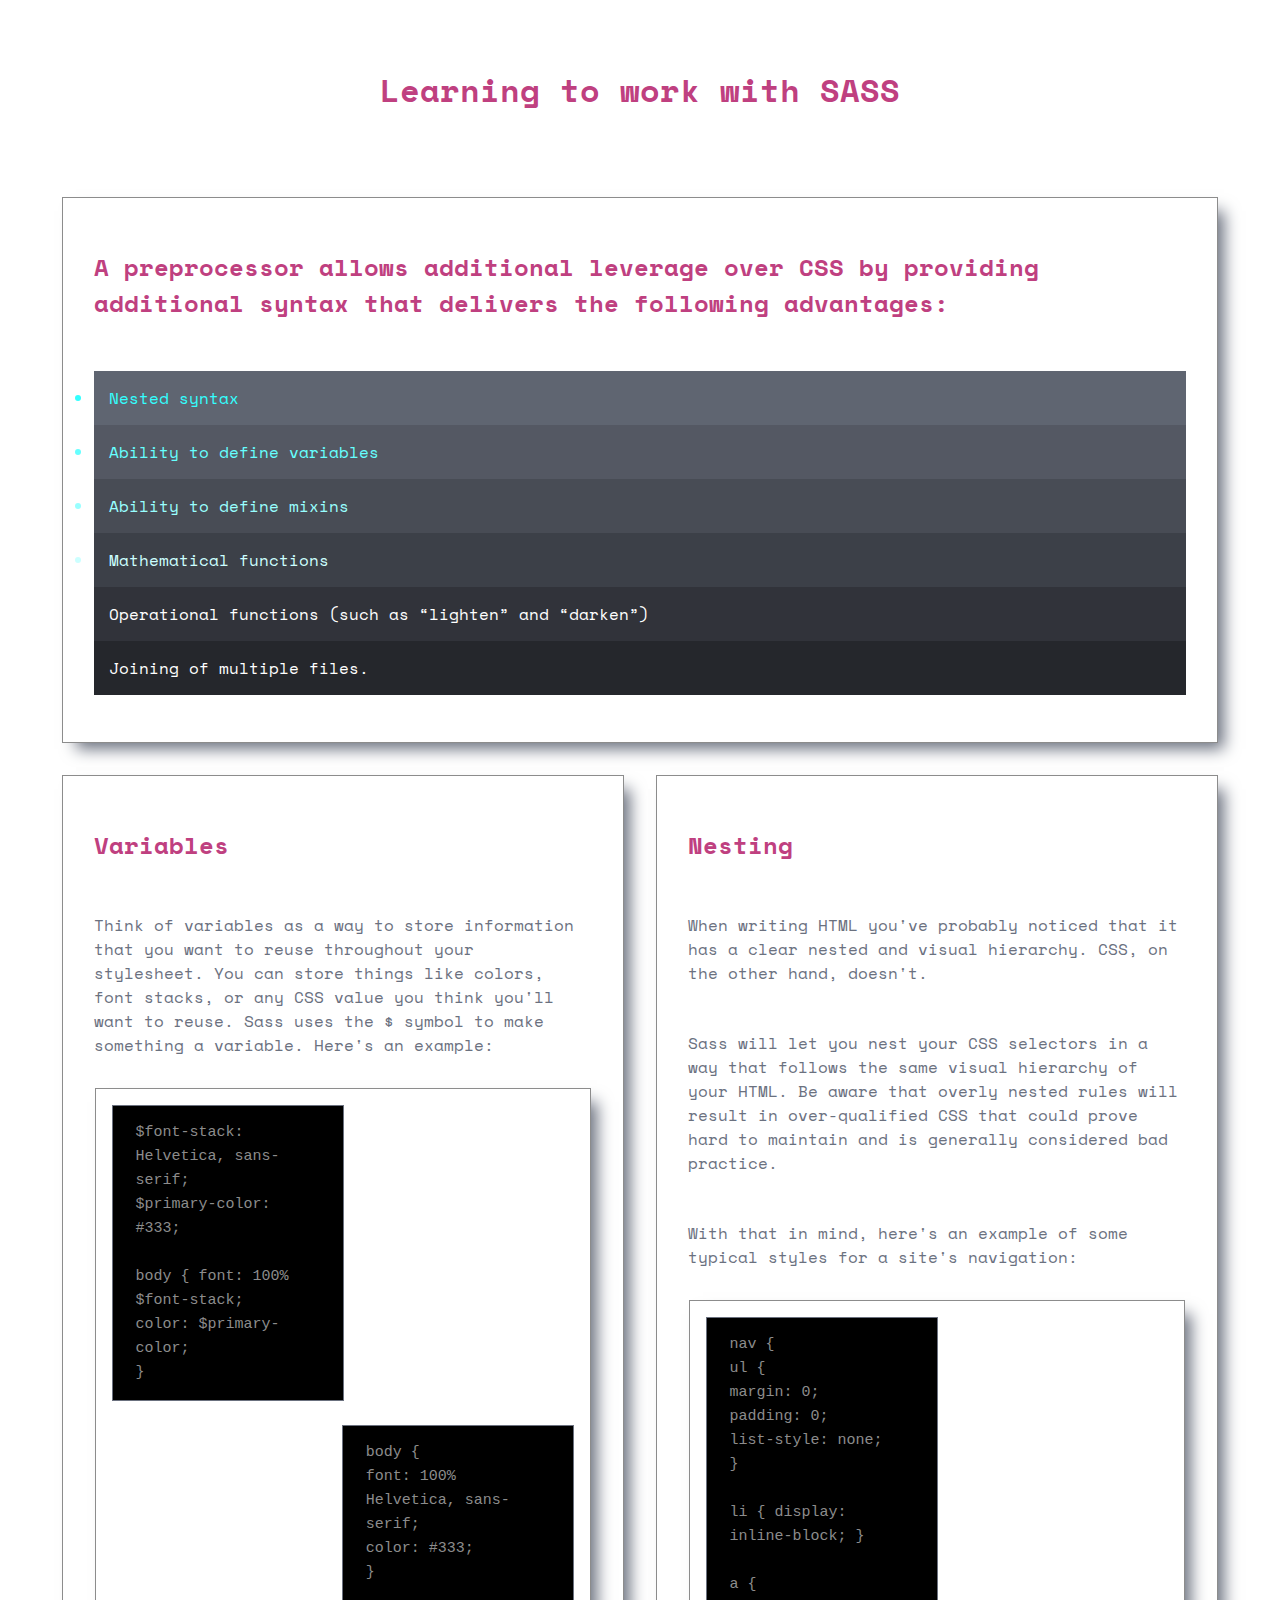
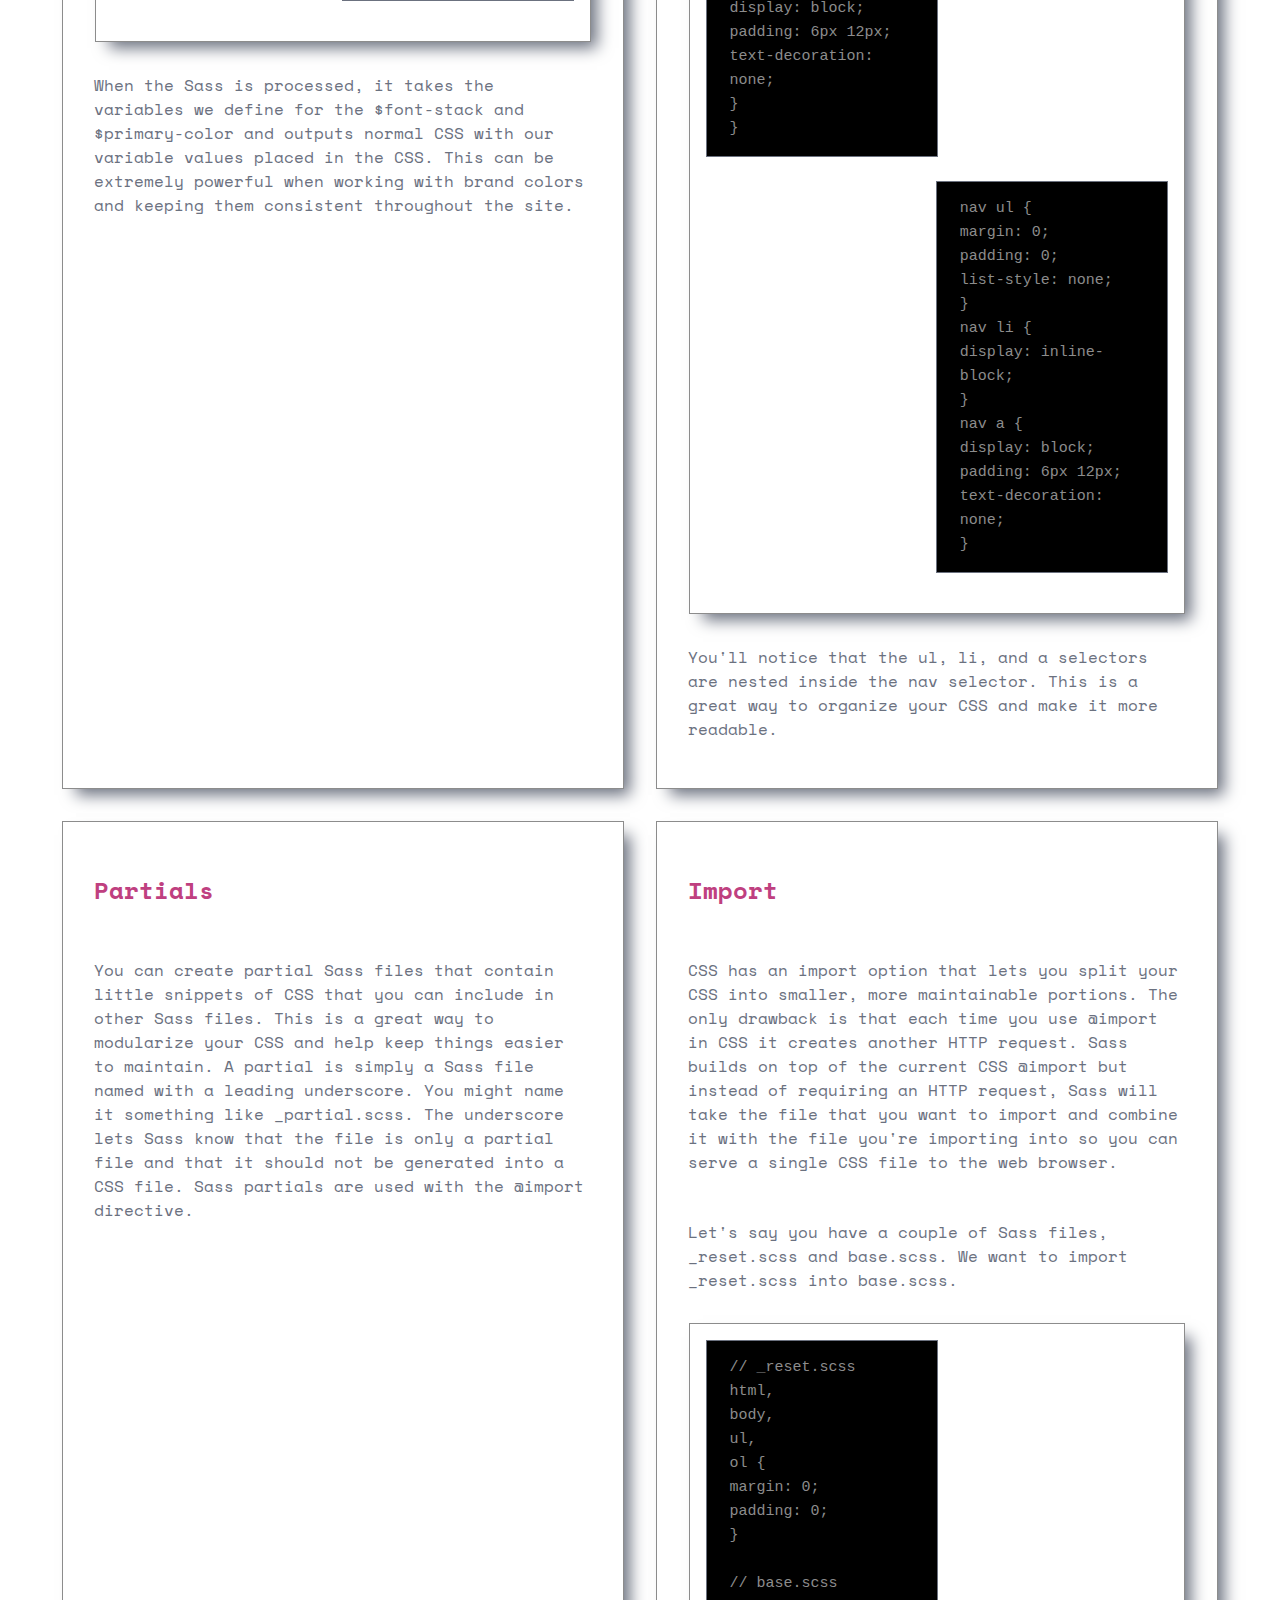
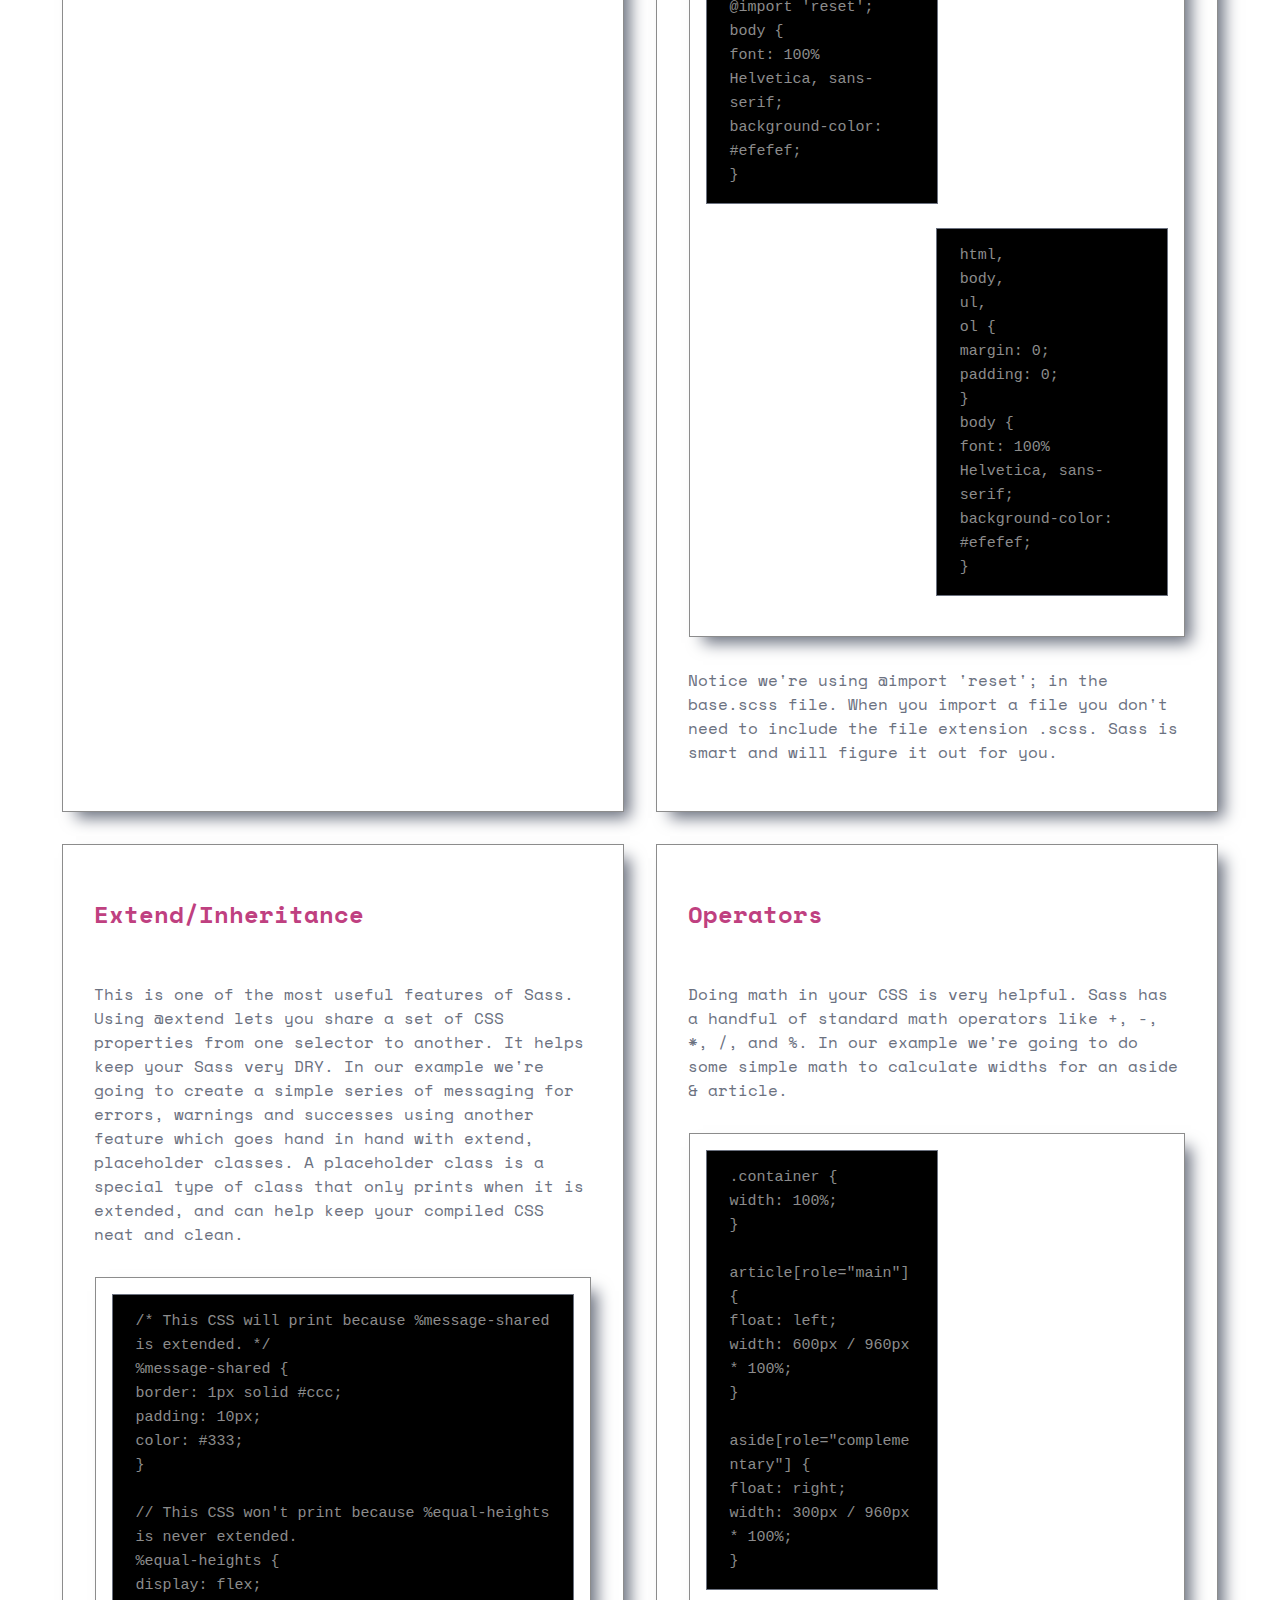
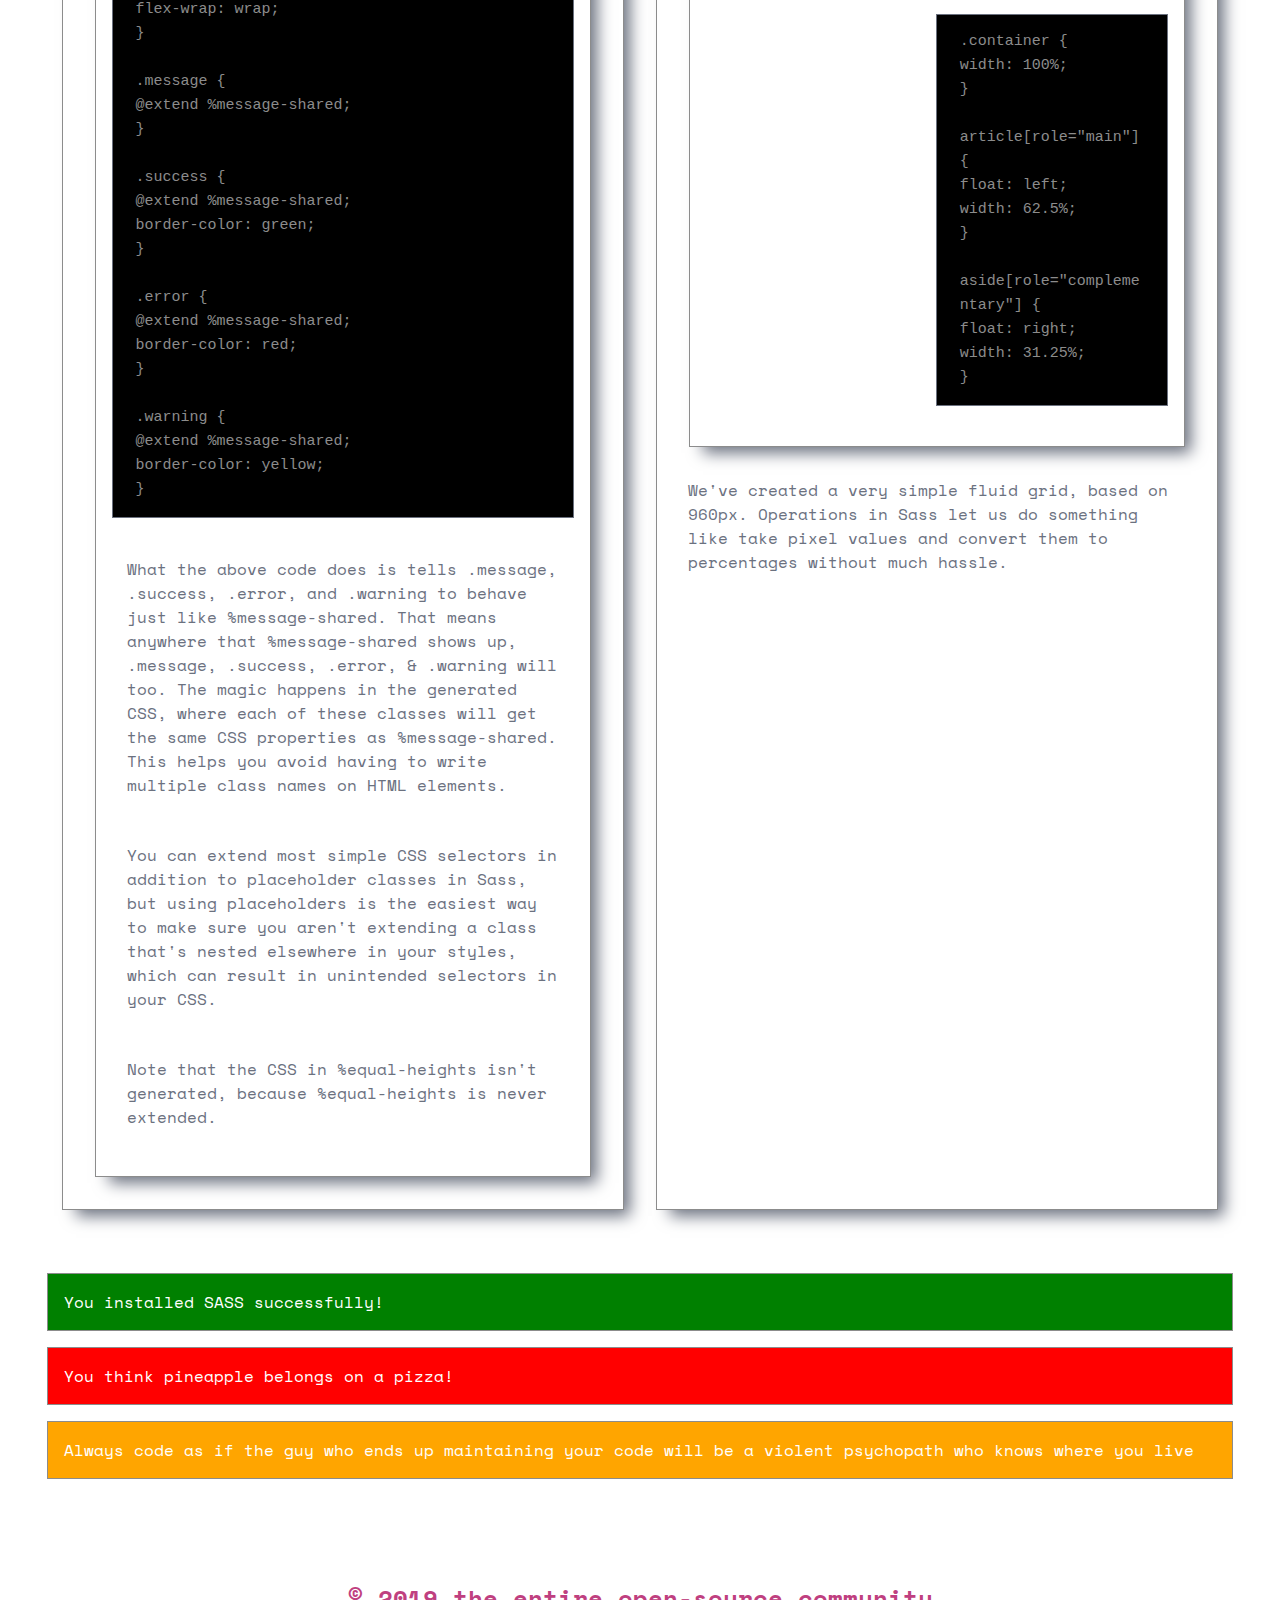
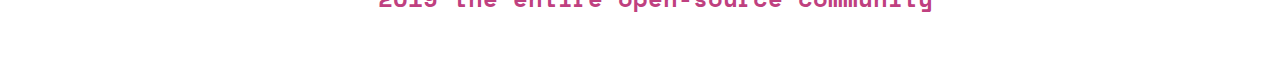
<file: index.html>
<!doctype html>
<html lang="en">
<head>
    <meta charset="UTF-8">
    <meta name="viewport"
          content="width=device-width, user-scalable=no, initial-scale=1.0, maximum-scale=1.0, minimum-scale=1.0">
    <meta http-equiv="X-UA-Compatible" content="ie=edge">
    <title>Learning to work with SASS</title>

    <link href="https://fonts.googleapis.com/css?family=Space+Mono&display=swap" rel="stylesheet">

    <link href="style.css" type="text/css" rel="stylesheet"/>
</head>
<body>

<header>
    <h1>Learning to work with SASS</h1>
</header>
<main>
    <article>
        <section id="selling-points">
            <h2>A preprocessor allows additional leverage over CSS by providing additional syntax that delivers the
                following advantages:</h2>

            <ul class="advantages">
                <li class="adv-item">Nested syntax</li>
                <li class="adv-item">Ability to define variables</li>
                <li class="adv-item">Ability to define mixins</li>
                <li class="adv-item">Mathematical functions</li>
                <li class="adv-item">Operational functions (such as “lighten” and “darken”)</li>
                <li class="adv-item">Joining of multiple files.</li>
            </ul>
        </section>


        <section>
            <h2>Variables</h2>
            <p>Think of variables as a way to store information that you want to reuse throughout your stylesheet. You can
                store things like colors, font stacks, or any CSS value you think you'll want to reuse. Sass uses the $
                symbol to make something a variable. Here's an example:</p>

            <section>
                <code class="before">
                    $font-stack: Helvetica, sans-serif;<br/>
                    $primary-color: #333;<br/>
                    <br/>
                    body {
                    font: 100% $font-stack;<br/>
                    color: $primary-color;<br/>
                    }
                </code>
                <code class="after">
                    body {<br/>
                    font: 100% Helvetica, sans-serif;<br/>
                    color: #333;<br/>
                    }
                </code>
            </section>

            <p>When the Sass is processed, it takes the variables we define for the $font-stack and $primary-color and
                outputs normal CSS with our variable values placed in the CSS. This can be extremely powerful when working
                with brand colors and keeping them consistent throughout the site.</p>
        </section>

        <section>
            <h2>Nesting</h2>
            <p>When writing HTML you've probably noticed that it has a clear nested and visual hierarchy. CSS, on the other
                hand, doesn't.</p>

            <p>Sass will let you nest your CSS selectors in a way that follows the same visual hierarchy of your HTML. Be
                aware that overly nested rules will result in over-qualified CSS that could prove hard to maintain and is
                generally considered bad practice.</p>

            <p>With that in mind, here's an example of some typical styles for a site's navigation:</p>

            <section>
                <code class="before">
                    nav {<br/>
                    ul {<br/>
                    margin: 0;<br/>
                    padding: 0;<br/>
                    list-style: none;<br/>
                    }<br/>
                    <br/>
                    li { display: inline-block; }<br/>
                    <br/>
                    a {<br/>
                    display: block;<br/>
                    padding: 6px 12px;<br/>
                    text-decoration: none;<br/>
                    }<br/>
                    }
                </code>
                <code class="after">
                    nav ul {<br/>
                    margin: 0;<br/>
                    padding: 0;<br/>
                    list-style: none;<br/>
                    }<br/>
                    nav li {<br/>
                    display: inline-block;<br/>
                    }<br/>
                    nav a {<br/>
                    display: block;<br/>
                    padding: 6px 12px;<br/>
                    text-decoration: none;<br/>
                    }

                </code>
            </section>

            <p>You'll notice that the ul, li, and a selectors are nested inside the nav selector. This is a great way to
                organize your CSS and make it more readable.</p>
        </section>
        <section>
            <h2>Partials</h2>
            <p>You can create partial Sass files that contain little snippets of CSS that you can include in other Sass
                files. This is a great way to modularize your CSS and help keep things easier to maintain. A partial is
                simply a Sass file named with a leading underscore. You might name it something like _partial.scss. The
                underscore lets Sass know that the file is only a partial file and that it should not be generated into a
                CSS file. Sass partials are used with the @import directive.</p>
        </section>
        <section>
            <h2>Import</h2>
            <p>CSS has an import option that lets you split your CSS into smaller, more maintainable portions. The only
                drawback is that each time you use @import in CSS it creates another HTTP request. Sass builds on top of the
                current CSS @import but instead of requiring an HTTP request, Sass will take the file that you want to
                import and combine it with the file you're importing into so you can serve a single CSS file to the web
                browser.</p>

            <p>Let's say you have a couple of Sass files, _reset.scss and base.scss. We want to import _reset.scss into
                base.scss.</p>

            <section>
                <code class="before">
                    // _reset.scss<br/>
                    html,<br/>
                    body,<br/>
                    ul,<br/>
                    ol {<br/>
                    margin: 0;<br/>
                    padding: 0;<br/>
                    }<br/>
                    <br/>
                    // base.scss<br/>
                    @import 'reset';<br/>
                    body {<br/>
                    font: 100% Helvetica, sans-serif;<br/>
                    background-color: #efefef;<br/>
                    }

                </code>
                <code class="after">
                    html,<br/>
                    body,<br/>
                    ul,<br/>
                    ol {<br/>
                    margin: 0;<br/>
                    padding: 0;<br/>
                    }<br/>
                    body {<br/>
                    font: 100% Helvetica, sans-serif;<br/>
                    background-color: #efefef;<br/>
                    }
                </code>
            </section>

            <p>Notice we're using @import 'reset'; in the base.scss file. When you import a file you don't need to include
                the file extension .scss. Sass is smart and will figure it out for you.</p>
        </section>
        <section>
            <h2>Extend/Inheritance</h2>
            <p>This is one of the most useful features of Sass. Using @extend lets you share a set of CSS properties from
                one selector to another. It helps keep your Sass very DRY. In our example we're going to create a simple
                series of messaging for errors, warnings and successes using another feature which goes hand in hand with
                extend, placeholder classes. A placeholder class is a special type of class that only prints when it is
                extended, and can help keep your compiled CSS neat and clean.</p>
            <section>
                <code>/* This CSS will print because %message-shared is extended. */<br/>
                    %message-shared {<br/>
                    border: 1px solid #ccc;<br/>
                    padding: 10px;<br/>
                    color: #333;<br/>
                    }<br/>
                    <br/>
                    // This CSS won't print because %equal-heights is never extended.<br/>
                    %equal-heights {<br/>
                    display: flex;<br/>
                    flex-wrap: wrap;<br/>
                    }<br/>
                    <br/>
                    .message {<br/>
                    @extend %message-shared;<br/>
                    }<br/>
                    <br/>
                    .success {<br/>
                    @extend %message-shared;<br/>
                    border-color: green;<br/>
                    }<br/>
                    <br/>
                    .error {<br/>
                    @extend %message-shared;<br/>
                    border-color: red;<br/>
                    }<br/>
                    <br/>
                    .warning {<br/>
                    @extend %message-shared;<br/>
                    border-color: yellow;<br/>
                    }
                </code>

                <p>What the above code does is tells .message, .success, .error, and .warning to behave just like
                    %message-shared. That means anywhere that %message-shared shows up, .message, .success, .error, &
                    .warning will too. The magic happens in the generated CSS, where each of these classes will get the same
                    CSS properties as %message-shared. This helps you avoid having to write multiple class names on HTML
                    elements.</p>

                <p>You can extend most simple CSS selectors in addition to placeholder classes in Sass, but using
                    placeholders is the easiest way to make sure you aren't extending a class that's nested elsewhere in
                    your styles, which can result in unintended selectors in your CSS.</p>
                <p>
                    Note that the CSS in %equal-heights isn't generated, because %equal-heights is never extended.</p>
            </section>
        </section>
        <section>
            <h2>Operators</h2>
            <p>Doing math in your CSS is very helpful. Sass has a handful of standard math operators like +, -, *, /, and %.
                In our example we're going to do some simple math to calculate widths for an aside & article.</p>

            <section>
                <code class="before">
                    .container {<br/>
                    width: 100%;<br/>
                    }<br/>
                    <br/>
                    article[role="main"] {<br/>
                    float: left;<br/>
                    width: 600px / 960px * 100%;<br/>
                    }<br/>
                    <br/>
                    aside[role="complementary"] {<br/>
                    float: right;<br/>
                    width: 300px / 960px * 100%;<br/>
                    }

                </code>
                <code class="after">
                    .container {<br/>
                    width: 100%;<br/>
                    }<br/>
                    <br/>
                    article[role="main"] {<br/>
                    float: left;<br/>
                    width: 62.5%;<br/>
                    }<br/>
                    <br/>
                    aside[role="complementary"] {<br/>
                    float: right;<br/>
                    width: 31.25%;<br/>
                    }

                </code>
            </section>

            <p>We've created a very simple fluid grid, based on 960px. Operations in Sass let us do something like take
                pixel values and convert them to percentages without much hassle.</p>
        </section>
    </article>
    <div class="messages">        
        <p class="success">
            You installed SASS successfully!
        </p>
        <p class="error">
            You think pineapple belongs on a pizza!
        </p>
        <p class="warning">
            Always code as if the guy who ends up maintaining your code will be a violent psychopath who knows where you
            live
        </p>
    </div>
</main>

<footer>
    <h3>&copy; 2019 the entire open-source community</h3>
</footer>

</body>
</html>
</file>
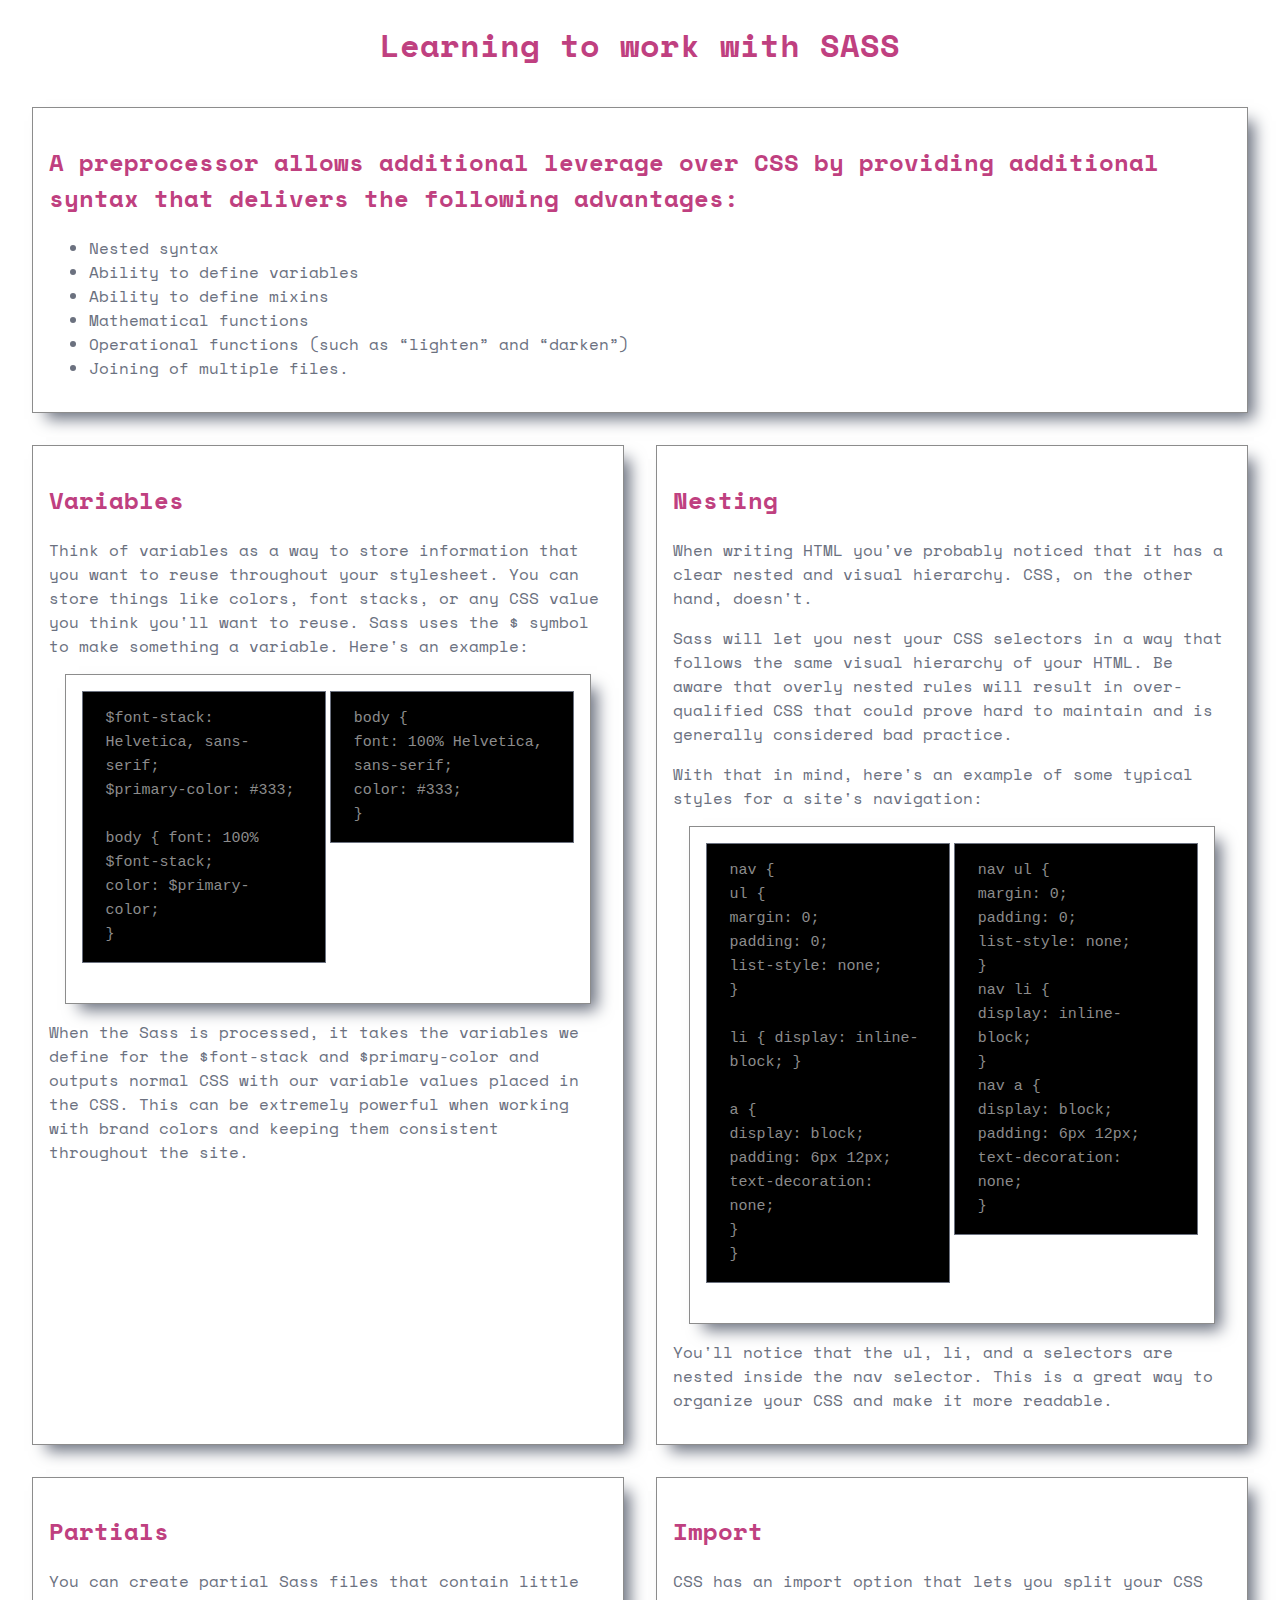
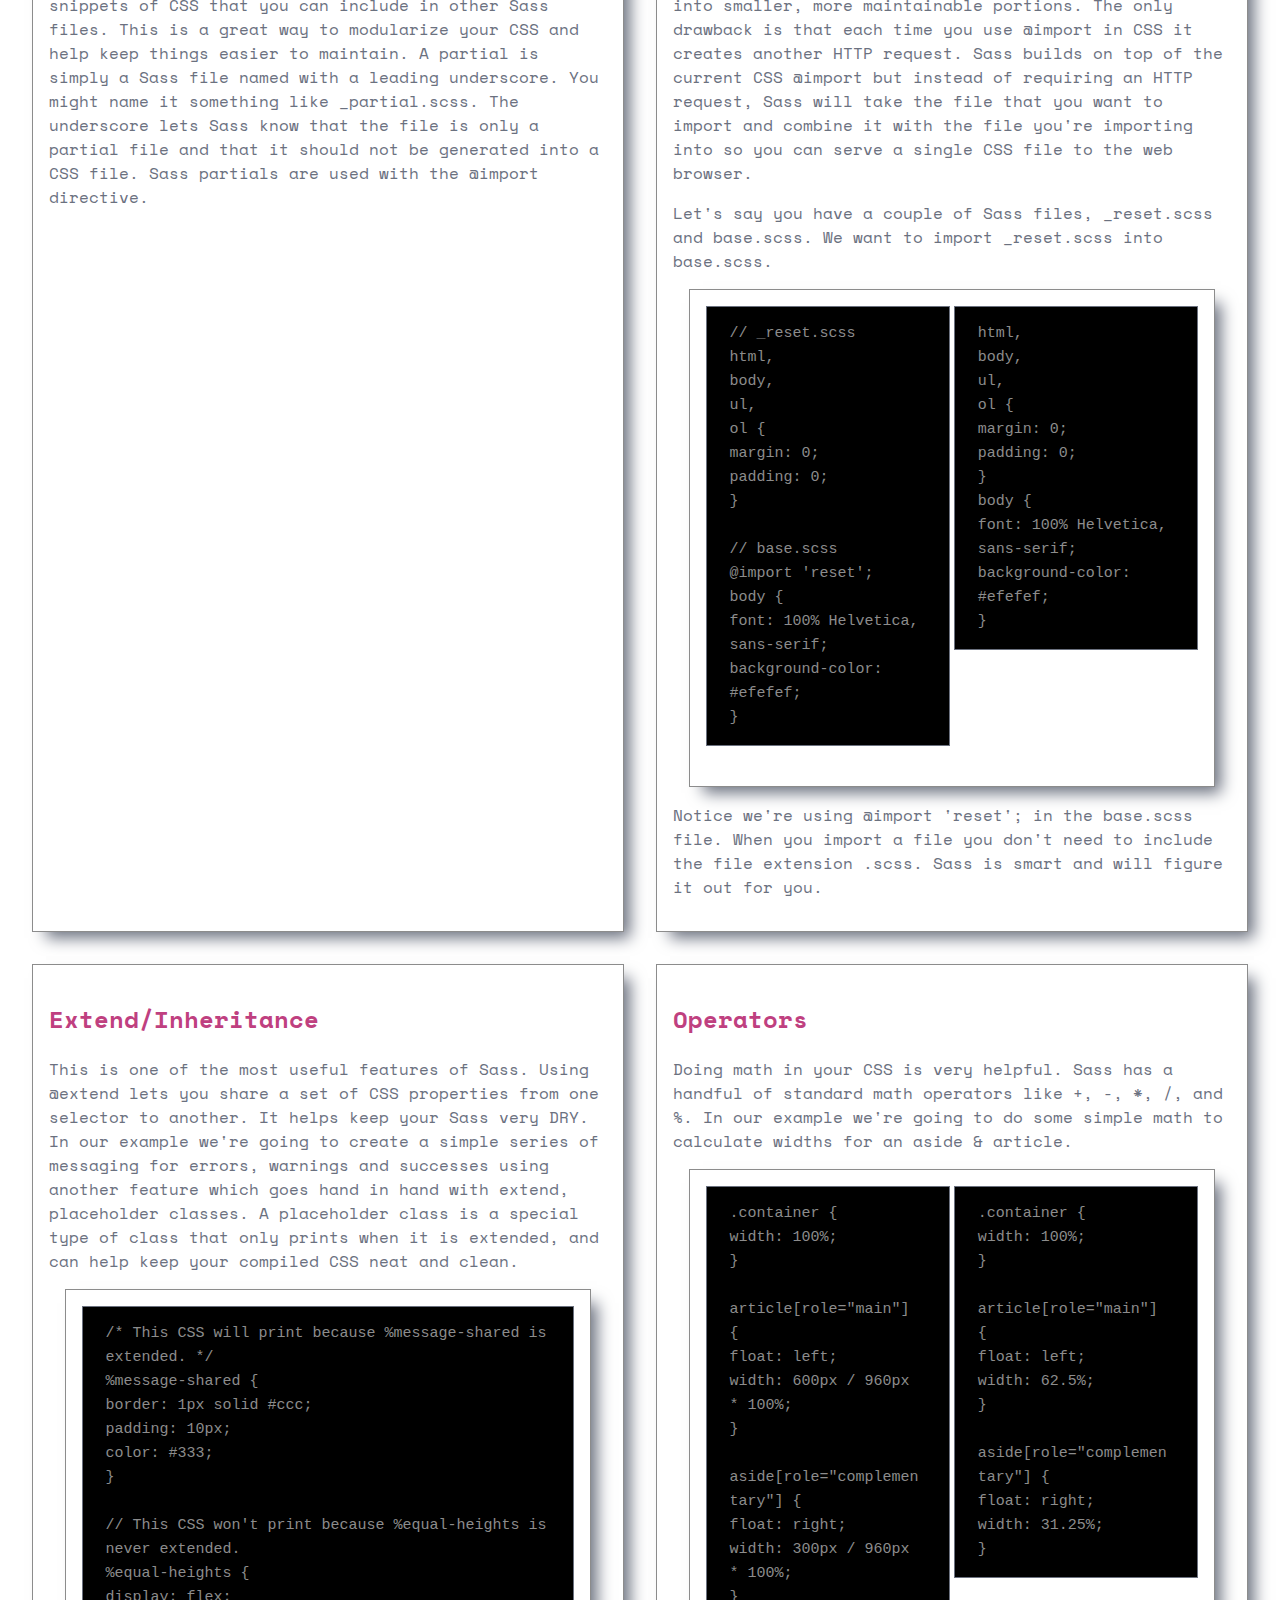
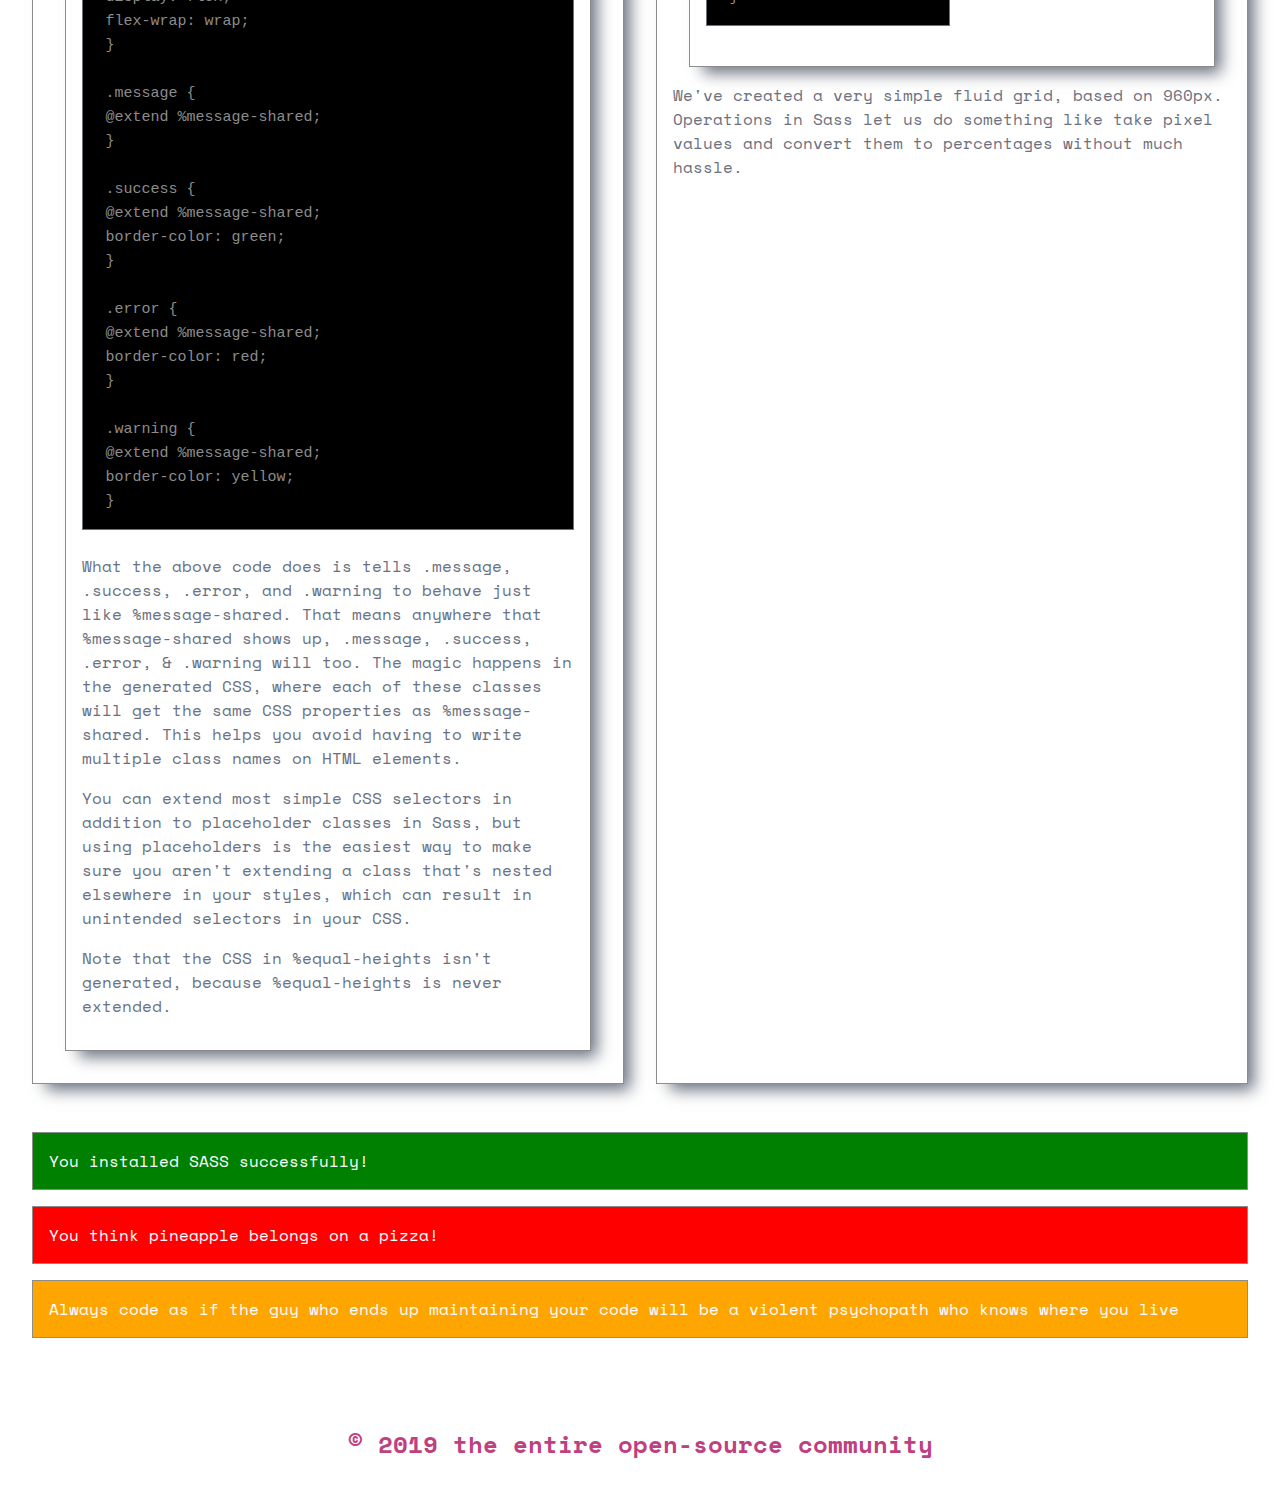
<file: sass_ex/exercice.html>
<!doctype html>
<html lang="en">
<head>
    <meta charset="UTF-8">
    <meta name="viewport"
          content="width=device-width, user-scalable=no, initial-scale=1.0, maximum-scale=1.0, minimum-scale=1.0">
    <meta http-equiv="X-UA-Compatible" content="ie=edge">
    <title>Learning to work with SASS</title>

    <link href="https://fonts.googleapis.com/css?family=Space+Mono&display=swap" rel="stylesheet">

    <link href="exercice.css" type="text/css" rel="stylesheet"/>
</head>
<body>

<header>
    <h1>Learning to work with SASS</h1>
</header>
<main>
    <article>
        <section id="selling-points">
            <h2>A preprocessor allows additional leverage over CSS by providing additional syntax that delivers the
                following advantages:</h2>

            <ul class="advantages">
                <li class="adv-item">Nested syntax</li>
                <li class="adv-item">Ability to define variables</li>
                <li class="adv-item">Ability to define mixins</li>
                <li class="adv-item">Mathematical functions</li>
                <li class="adv-item">Operational functions (such as “lighten” and “darken”)</li>
                <li class="adv-item">Joining of multiple files.</li>
            </ul>
        </section>


        <section>
            <h2>Variables</h2>
            <p>Think of variables as a way to store information that you want to reuse throughout your stylesheet. You can
                store things like colors, font stacks, or any CSS value you think you'll want to reuse. Sass uses the $
                symbol to make something a variable. Here's an example:</p>

            <section>
                <code class="before">
                    $font-stack: Helvetica, sans-serif;<br/>
                    $primary-color: #333;<br/>
                    <br/>
                    body {
                    font: 100% $font-stack;<br/>
                    color: $primary-color;<br/>
                    }
                </code>
                <code class="after">
                    body {<br/>
                    font: 100% Helvetica, sans-serif;<br/>
                    color: #333;<br/>
                    }
                </code>
            </section>

            <p>When the Sass is processed, it takes the variables we define for the $font-stack and $primary-color and
                outputs normal CSS with our variable values placed in the CSS. This can be extremely powerful when working
                with brand colors and keeping them consistent throughout the site.</p>
        </section>

        <section>
            <h2>Nesting</h2>
            <p>When writing HTML you've probably noticed that it has a clear nested and visual hierarchy. CSS, on the other
                hand, doesn't.</p>

            <p>Sass will let you nest your CSS selectors in a way that follows the same visual hierarchy of your HTML. Be
                aware that overly nested rules will result in over-qualified CSS that could prove hard to maintain and is
                generally considered bad practice.</p>

            <p>With that in mind, here's an example of some typical styles for a site's navigation:</p>

            <section>
                <code class="before">
                    nav {<br/>
                    ul {<br/>
                    margin: 0;<br/>
                    padding: 0;<br/>
                    list-style: none;<br/>
                    }<br/>
                    <br/>
                    li { display: inline-block; }<br/>
                    <br/>
                    a {<br/>
                    display: block;<br/>
                    padding: 6px 12px;<br/>
                    text-decoration: none;<br/>
                    }<br/>
                    }
                </code>
                <code class="after">
                    nav ul {<br/>
                    margin: 0;<br/>
                    padding: 0;<br/>
                    list-style: none;<br/>
                    }<br/>
                    nav li {<br/>
                    display: inline-block;<br/>
                    }<br/>
                    nav a {<br/>
                    display: block;<br/>
                    padding: 6px 12px;<br/>
                    text-decoration: none;<br/>
                    }

                </code>
            </section>

            <p>You'll notice that the ul, li, and a selectors are nested inside the nav selector. This is a great way to
                organize your CSS and make it more readable.</p>
        </section>
        <section>
            <h2>Partials</h2>
            <p>You can create partial Sass files that contain little snippets of CSS that you can include in other Sass
                files. This is a great way to modularize your CSS and help keep things easier to maintain. A partial is
                simply a Sass file named with a leading underscore. You might name it something like _partial.scss. The
                underscore lets Sass know that the file is only a partial file and that it should not be generated into a
                CSS file. Sass partials are used with the @import directive.</p>
        </section>
        <section>
            <h2>Import</h2>
            <p>CSS has an import option that lets you split your CSS into smaller, more maintainable portions. The only
                drawback is that each time you use @import in CSS it creates another HTTP request. Sass builds on top of the
                current CSS @import but instead of requiring an HTTP request, Sass will take the file that you want to
                import and combine it with the file you're importing into so you can serve a single CSS file to the web
                browser.</p>

            <p>Let's say you have a couple of Sass files, _reset.scss and base.scss. We want to import _reset.scss into
                base.scss.</p>

            <section>
                <code class="before">
                    // _reset.scss<br/>
                    html,<br/>
                    body,<br/>
                    ul,<br/>
                    ol {<br/>
                    margin: 0;<br/>
                    padding: 0;<br/>
                    }<br/>
                    <br/>
                    // base.scss<br/>
                    @import 'reset';<br/>
                    body {<br/>
                    font: 100% Helvetica, sans-serif;<br/>
                    background-color: #efefef;<br/>
                    }

                </code>
                <code class="after">
                    html,<br/>
                    body,<br/>
                    ul,<br/>
                    ol {<br/>
                    margin: 0;<br/>
                    padding: 0;<br/>
                    }<br/>
                    body {<br/>
                    font: 100% Helvetica, sans-serif;<br/>
                    background-color: #efefef;<br/>
                    }
                </code>
            </section>

            <p>Notice we're using @import 'reset'; in the base.scss file. When you import a file you don't need to include
                the file extension .scss. Sass is smart and will figure it out for you.</p>
        </section>
        <section>
            <h2>Extend/Inheritance</h2>
            <p>This is one of the most useful features of Sass. Using @extend lets you share a set of CSS properties from
                one selector to another. It helps keep your Sass very DRY. In our example we're going to create a simple
                series of messaging for errors, warnings and successes using another feature which goes hand in hand with
                extend, placeholder classes. A placeholder class is a special type of class that only prints when it is
                extended, and can help keep your compiled CSS neat and clean.</p>
            <section>
                <code>/* This CSS will print because %message-shared is extended. */<br/>
                    %message-shared {<br/>
                    border: 1px solid #ccc;<br/>
                    padding: 10px;<br/>
                    color: #333;<br/>
                    }<br/>
                    <br/>
                    // This CSS won't print because %equal-heights is never extended.<br/>
                    %equal-heights {<br/>
                    display: flex;<br/>
                    flex-wrap: wrap;<br/>
                    }<br/>
                    <br/>
                    .message {<br/>
                    @extend %message-shared;<br/>
                    }<br/>
                    <br/>
                    .success {<br/>
                    @extend %message-shared;<br/>
                    border-color: green;<br/>
                    }<br/>
                    <br/>
                    .error {<br/>
                    @extend %message-shared;<br/>
                    border-color: red;<br/>
                    }<br/>
                    <br/>
                    .warning {<br/>
                    @extend %message-shared;<br/>
                    border-color: yellow;<br/>
                    }
                </code>

                <p>What the above code does is tells .message, .success, .error, and .warning to behave just like
                    %message-shared. That means anywhere that %message-shared shows up, .message, .success, .error, &
                    .warning will too. The magic happens in the generated CSS, where each of these classes will get the same
                    CSS properties as %message-shared. This helps you avoid having to write multiple class names on HTML
                    elements.</p>

                <p>You can extend most simple CSS selectors in addition to placeholder classes in Sass, but using
                    placeholders is the easiest way to make sure you aren't extending a class that's nested elsewhere in
                    your styles, which can result in unintended selectors in your CSS.</p>
                <p>
                    Note that the CSS in %equal-heights isn't generated, because %equal-heights is never extended.</p>
            </section>
        </section>
        <section>
            <h2>Operators</h2>
            <p>Doing math in your CSS is very helpful. Sass has a handful of standard math operators like +, -, *, /, and %.
                In our example we're going to do some simple math to calculate widths for an aside & article.</p>

            <section>
                <code class="before">
                    .container {<br/>
                    width: 100%;<br/>
                    }<br/>
                    <br/>
                    article[role="main"] {<br/>
                    float: left;<br/>
                    width: 600px / 960px * 100%;<br/>
                    }<br/>
                    <br/>
                    aside[role="complementary"] {<br/>
                    float: right;<br/>
                    width: 300px / 960px * 100%;<br/>
                    }

                </code>
                <code class="after">
                    .container {<br/>
                    width: 100%;<br/>
                    }<br/>
                    <br/>
                    article[role="main"] {<br/>
                    float: left;<br/>
                    width: 62.5%;<br/>
                    }<br/>
                    <br/>
                    aside[role="complementary"] {<br/>
                    float: right;<br/>
                    width: 31.25%;<br/>
                    }

                </code>
            </section>

            <p>We've created a very simple fluid grid, based on 960px. Operations in Sass let us do something like take
                pixel values and convert them to percentages without much hassle.</p>
        </section>
    </article>
    <div class="messages">        
        <p class="success">
            You installed SASS successfully!
        </p>
        <p class="error">
            You think pineapple belongs on a pizza!
        </p>
        <p class="warning">
            Always code as if the guy who ends up maintaining your code will be a violent psychopath who knows where you
            live
        </p>
    </div>
</main>

<footer>
    <h3>&copy; 2019 the entire open-source community</h3>
</footer>

</body>
</html>
</file>
<file: style.css>
* {
  padding: 15px;
}

body {
  font: 100% "Space Mono", monospace;
  color: #6b717f;
  margin: 0;
  padding: 0;
  background-color: #fff;
  overflow-x: hidden;
}

main {
  padding: 0 1em;
}

.advantages li:nth-child(1) {
  color: #33ffff;
  background-color: #5f6571;
}
.advantages li:nth-child(2) {
  color: #66ffff;
  background-color: #545863;
}
.advantages li:nth-child(3) {
  color: #99ffff;
  background-color: #484c55;
}
.advantages li:nth-child(4) {
  color: #ccffff;
  background-color: #3c4048;
}
.advantages li:nth-child(5) {
  color: white;
  background-color: #31333a;
}
.advantages li:nth-child(6) {
  color: white;
  background-color: #25272c;
}

article {
  display: flex;
  flex-wrap: wrap;
}
article section {
  flex-grow: 1;
  flex-basis: 45%;
  border: 1px #8C8C8C solid;
  -webkit-box-shadow: 10px 10px 15px -4px #6b717f;
  -moz-box-shadow: 10px 10px 15px -4px #6b717f;
  box-shadow: 10px 10px 15px -4px #6b717f;
  padding: 16px;
  margin: 16px;
  clear: both;
  overflow: auto;
  box-sizing: border-box;
}
article section#selling-points {
  flex-grow: 2;
  flex-basis: 100%;
}
article code {
  background: #000;
  border: 1px solid #6b717f;
  color: #8C8C8C;
  page-break-inside: avoid;
  font-family: monospace;
  font-size: 15px;
  line-height: 1.6;
  margin-bottom: 1.6em;
  max-width: 100%;
  overflow: auto;
  padding: 1em 1.5em;
  display: block;
  word-wrap: break-word;
}
article code.before {
  float: left;
  width: 40%;
}
article code.after {
  float: right;
  width: 40%;
}

h1,
h2,
h3 {
  color: #BF4080;
}

h1 {
  text-align: center;
}

h3 {
  text-align: center;
  font-size: 1.5em;
  padding: 30px;
  margin-bottom: 0px;
}

.extend, .messages .warning, .messages .error, .messages .success {
  border: 1px solid #8C8C8C;
  padding: 16px;
  color: #fff;
}

.messages {
  padding: 16px;
}
.messages .success {
  background-color: green;
}
.messages .error {
  background-color: red;
}
.messages .error:hover {
  background-color: green;
}
.messages .warning {
  background-color: orange;
}

/*# sourceMappingURL=style.css.map */
</file>
<file: sass_ex/exercice.css>
body {
    font: 100% "Space Mono", monospace;
    color: #6b717f;
    margin: 0;
    padding: 0;
    background-color: #fff;
    overflow-x: hidden;
}

main {
    padding: 0 1em;
}

article {
    display: flex;
    flex-wrap: wrap;
}

article section {
    flex-grow: 1;
    flex-basis: 45%;
    border: 1px #8C8C8C solid;
    -webkit-box-shadow: 10px 10px 15px -4px #6b717f;
    -moz-box-shadow: 10px 10px 15px -4px #6b717f;
    box-shadow: 10px 10px 15px -4px #6b717f;
    padding: 16px;
    margin: 16px;
    clear: both;
    overflow: auto;
    box-sizing: border-box;
}

article section#selling-points {
    flex-grow: 2;
    flex-basis: 100%;
}

article code {
    background: #000;
    border: 1px solid #6b717f;
    color: #8C8C8C;
    page-break-inside: avoid;
    font-family: monospace;
    font-size: 15px;
    line-height: 1.6;
    margin-bottom: 1.6em;
    max-width: 100%;
    overflow: auto;
    padding: 1em 1.5em;
    display: block;
    word-wrap: break-word;
}

article code.before {
    float: left;
    width: 40%;
}

article code.after {
    float: right;
    width: 40%;
}

h1,
h2,
h3 {
    color: #BF4080;
}

h1 {
    text-align: center;
}

h3 {
    text-align: center;
    font-size: 1.5em;
    padding: 32px;
    margin-bottom: 0px;
}

.messages {
    padding: 16px;
}

.success,
.error,
.warning {
    border: 1px solid #8C8C8C;
    padding: 16px;
    color: #fff;
}

.success {
    background-color: green;
}

.error {
    background-color: red;
}

.warning {
    background-color: orange;
}
</file>
